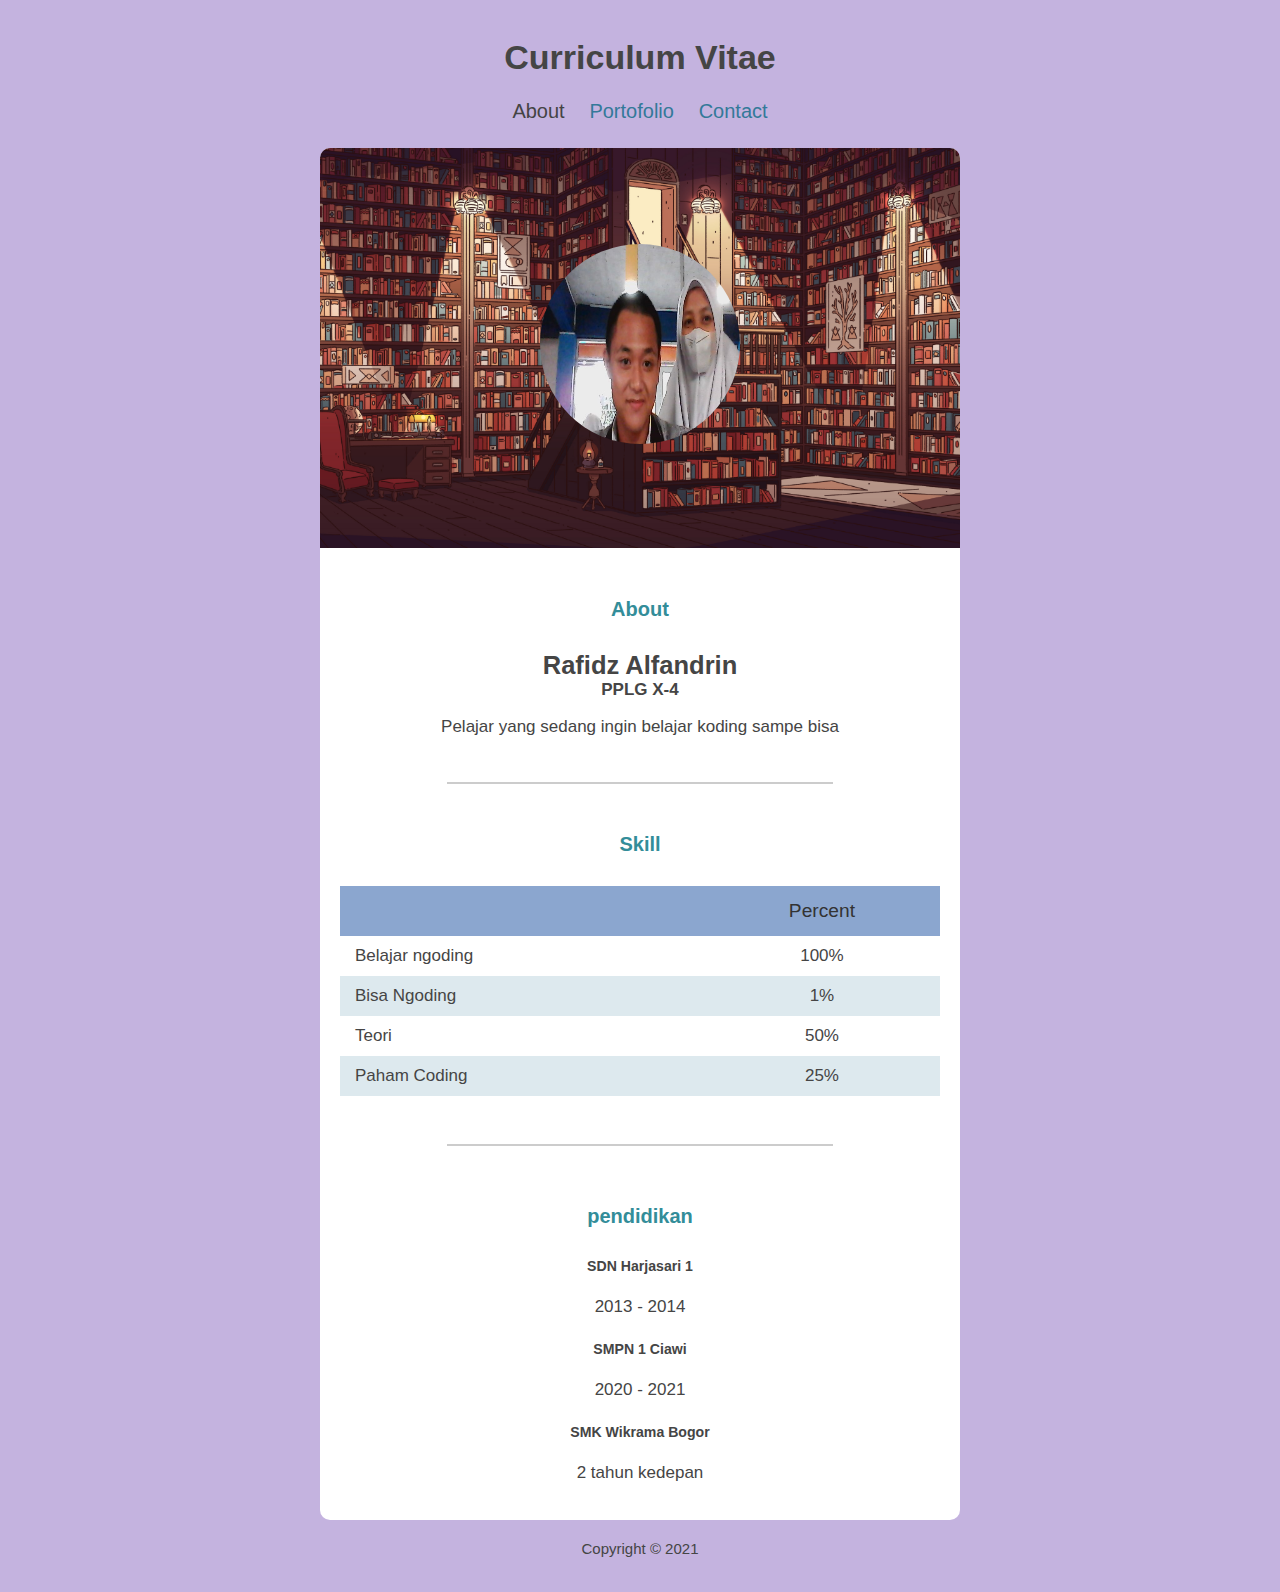
<file: index.html>
<!DOCTYPE html>
<html>
<head>
	<meta charset="utf-8">
	<title>Portofolio Rafidz</title>
	<link rel="stylesheet" type="text/css" href="style1.css">
</head>
<body>
	<div class="container">
		<!-- Judul Halaman -->
		<h1>Curriculum Vitae</h1>
		<!-- Navbar -->
		<div class="navbar">
	    	<ul type="square" class="list-nav">
	        	<li><a href="#" class="active">About</a></li>
	        	<li><a href="portofolio.html">Portofolio</a></li>
	        	<li><a href="contact.html">Contact</a></li>
	      	</ul>
	    </div>
	    <!-- Konten -->
	    <div class="content">
	    	<!-- Profil -->
      		<div id="content-img">
        		<div class="content1">
        		  <img src="RAFIDZ FOTO.jpg" width="200px" height="200px">
       			</div>
     		</div>
     		<!-- Deskripsi Singkat -->
      		<section class="section section-small">
       			<h2 class="section-header">About</h2>
				<h2 class="content-header">Rafidz Alfandrin</h2>
				<b>PPLG X-4</b>
        		<p>Pelajar yang sedang ingin belajar koding sampe bisa</p>
      		</section>
      		<hr>
      		<!-- Table -->
		    <section class="section">
		        <h2 class="section-header">Skill</h2>
		        <div class="responsive-table">
		            <table>
		             	<tr class="tr-header">
		                	<th>&nbsp;</th>
		                	<th>Percent</th>
		             	</tr>
		              	<tr>
		                	<td class="text-left">Belajar ngoding</td>
		                	<td>100%</td>
		              	</tr>
		              	<tr>
		                	<td class="text-left">Bisa Ngoding</td>
							<td>1%</td>
		              	<tr>
		                	<td class="text-left">Teori</td>
		                	<td>50%</td>
		              	</tr>
		              	<tr>
		                	<td class="text-left">Paham Coding</td>
		                	<td>25%</td>
		              	</tr>
		            </table>
		          </div>
		    </section>
		    <hr>
		    <!-- List Pendidikan -->
		    <section class="section section-small">
		    	<h2 class="section-header">pendidikan</h2>
		        <h5>SDN Harjasari 1</h5>
		        <p>2013 - 2014</p>
		        <h5>SMPN 1 Ciawi</h5>
		        <p>2020 - 2021</p>
				<h5>SMK Wikrama Bogor</h5>
				<p>2 tahun kedepan</p>
		    </section>
		</div>
		<footer>
     		<p class="footer-text">Copyright &copy; 2021</p>
    	</footer>
	</div>
</body>
</html>
</file>
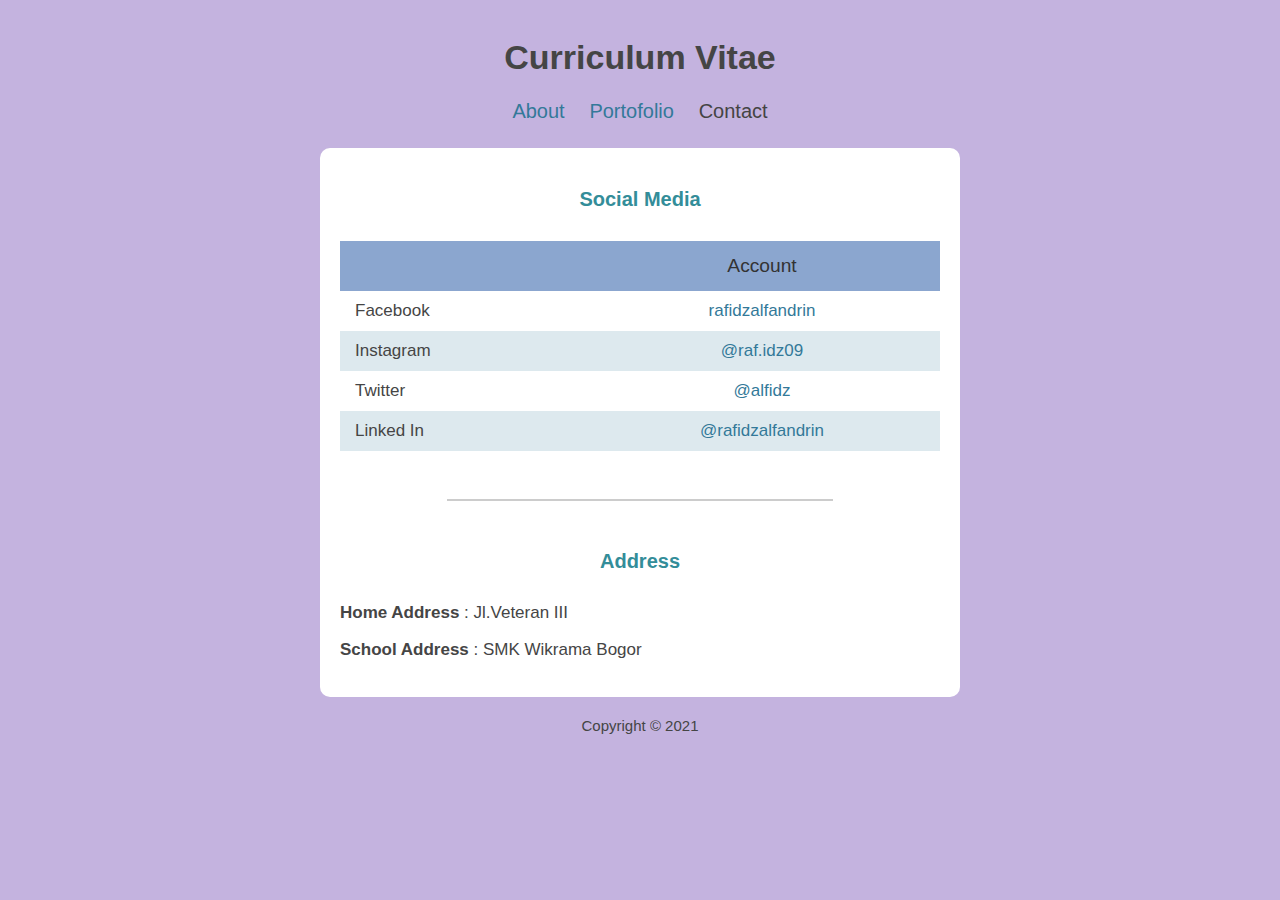
<file: contact.html>
<!DOCTYPE html>
<html>
<head>
  <meta charset="utf-8">
  <title>Portofolio Rafidz</title>
  <link rel="stylesheet" type="text/css" href="style1.css">
</head>
<body>
  <div class="container">
    <div class="header">
      <h1 class="text-header">Curriculum Vitae</h1>
    </div>
    <div class="navbar">
      <ul class="list-nav">
        <li><a href="index.html">About</a></li>
        <li><a href="portofolio.html">Portofolio</a></li>
        <li><a href="#" class="active">Contact</a></li>
      </ul>
    </div>
    <div class="content">
      <!-- Social Media -->
      <section class="section">
        <h2 class="section-header">Social Media</h2>
          <div class="responsive-table">
            <table>
              <tr class="tr-header">
                <th>&nbsp;</th>
                <th>Account</th>
              </tr>
              <tr>
                <td class="text-left">Facebook</td>
                <td>
                  <a href="facebook.com">rafidzalfandrin</a>
                </td>
              </tr>
              <tr>
                <td class="text-left">Instagram</td>
                <td>
                  <a href="instagram.com">@raf.idz09</a>
                </td>
              </tr>
              <tr>
                <td class="text-left">Twitter</td>
                <td>
                  <a href="twitter.com">@alfidz</a>
                </td>
              </tr>
              <tr>
                <td class="text-left">Linked In</td>
                <td>
                  <a href="linkedin.com.com">@rafidzalfandrin</a>
                </td>
              </tr>
            </table>
          </div>
      </section>
      <hr>
      <!-- Contact -->
      <section class="section">
        <h2 class="section-header">Address</h2>
        <p><b>Home Address </b>: Jl.Veteran III</p>
        <p><b>School Address </b>: SMK Wikrama Bogor</p>
      </section>
    </div>
    <footer>
      <p class="footer-text">Copyright &copy; 2021</p>
    </footer> 
  </div>
</body>
</html>
</file>
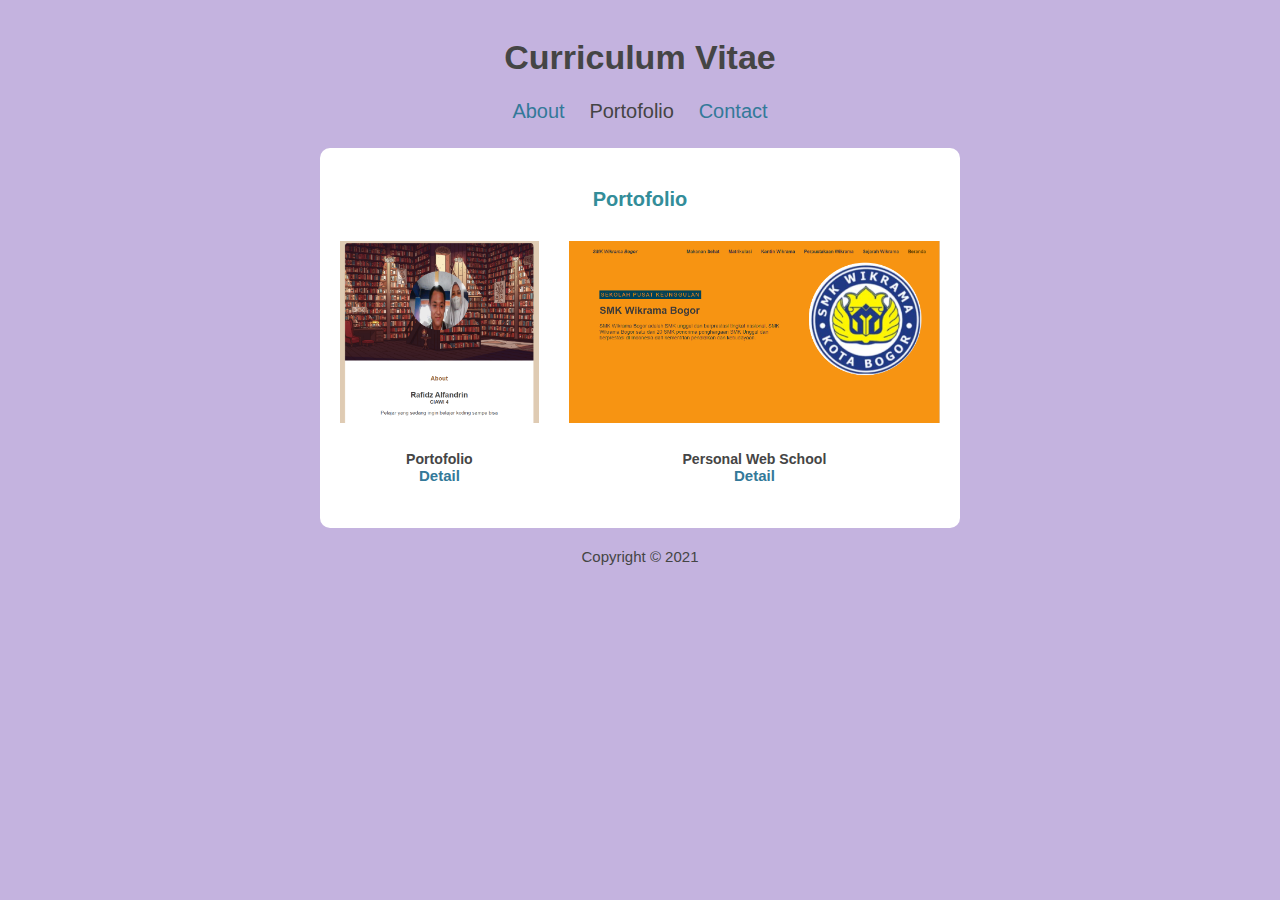
<file: portofolio.html>
<!DOCTYPE html>
<html>
<head>
  <meta charset="utf-8">
  <title>Portofolio Rafidz</title>
  <link rel="stylesheet" type="text/css" href="style1.css">
</head>
<body>
  <div class="container">
    <h1>Curriculum Vitae</h1>
    <div class="navbar">
      <ul class="list-nav">
        <li><a href="test.html">About</a></li>
        <li><a href="contact.html" class="active">Portofolio</a></li>
        <li><a href="contact.html">Contact</a></li>
      </ul>
    </div>
    <div class="content">
    <!-- Portofolio -->
      <section class="section">
        <h2 class="section-header">Portofolio</h2>
        <div class="gallery">
          <figure class="images">
            <img src="sikirinsut portofolio.png" class="gallery-img" />
            <figcaption>
              <h5 class="name">Portofolio 
              <span>
                  <a href="https://portoto.netlify.app/">Detail</a>
                </span>
              </h5>
            </figcaption>
          </figure>
          <figure class="images">
            <img src="sikirinsut web school.png" class="gallery-img" />
            <figcaption>
              <h5 class="name">Personal Web School
              <span>
                  <a href="https://webschool1.netlify.app/">Detail</a>
                </span>
              </h5>
            </figcaption>
          </figure>
        </div>
      </section>
    </div>
    <footer>
      <p class="footer-text">Copyright &copy; 2021</p>
    </footer> 
  </div>
</body>
</html>
</file>
<file: style1.css>
body {
  background-color: #c4b3df;
  color: hsl(0, 0%, 27%);
  font-family: "Open Sans", Arial;
  font-size: 17px;
  padding: 15px;
  margin: 0;
}

.container {
  max-width: 640px;
  margin-left: auto;
  margin-right: auto;
}

h1 { text-align: center; }

.navbar { 
  text-align: center; 
  margin-bottom: 25px;
}

.list-nav {
    padding: 0;
    margin: 0; 
}

.list-nav li {
    display: inline-block;
    list-style: none;
    margin-left: 10px;
    margin-right: 10px;
}

.list-nav a { font-size: 20px; }
.list-nav li a.active { color: #444444; }
a:hover { color: #444444; }

a { 
  color: hsl(199, 50%, 40%); 
  text-decoration:none;
}

.content { 
  background-color: hsl(0, 0%, 100%); 
  border-radius: 10px;
}

.content-header{ margin-bottom: 0; }

.content-text {
   font-size: 20px;
   margin: 0;
}

#content-img {
  background-image: url(img/header.jpg);
  background-position: center;
  background-size: cover;
  min-height: 400px;
  text-align: center;
  border-top-left-radius: 10px;
  border-top-right-radius: 10px;
}

#content-img img {
  max-width: 50%;
  margin-bottom: -15px;
  border-radius: 100px;

}

.content1 {
  padding: 15%;
  font-size: 30px;
}

.section {
  padding-top: 10px;
  padding-left: 20px;
  padding-right: 20px;
  padding-bottom: 20px;
}

.section-small {
  max-width: 490px;
  margin-left: auto;
  margin-right: auto;
  padding-top: 20px;
  text-align: center;
}

.section-header {
  color: #338d99;
  text-align: center;
  font-size: 20px;
  margin-top: 30px;
  margin-bottom: 30px;
}

hr {
  width: 60%;
  border: 0.5px solid #ccc;
}

table {
  width: 100%;
  border-spacing: 0;
  padding-bottom: 20px;
}

th {
  color: #333333;
  font-weight: 400;
  font-size: 1.2rem;
  padding-left: 15px;
  padding-right: 15px;
}

td {
  text-align: center;
  padding: 10px 15px;
}

.text-left { text-align: left; }
tr:nth-child(odd) { background-color: hsl(197, 35%, 90%); }

tr.tr-header {
  background-color: #8ba6cf;
  height: 50px;
}

.footer-text {
  font-size: 15px;
  margin-top: 20px;
  margin-bottom: 20px;
  text-align: center;

}
img { 
  max-width: 100%;
  max-height: 200px;
}

.gallery {
  display: flex;
  margin-left: -15px;
  margin-right: -15px;
}

.images {
  padding-left: 15px;
  padding-right: 15px;
}

figure { margin: 0; }
figcaption { text-align: center; }

figcaption span {
  display: block;
  color: #333333;
  font-size: 15px;
}
</file>
